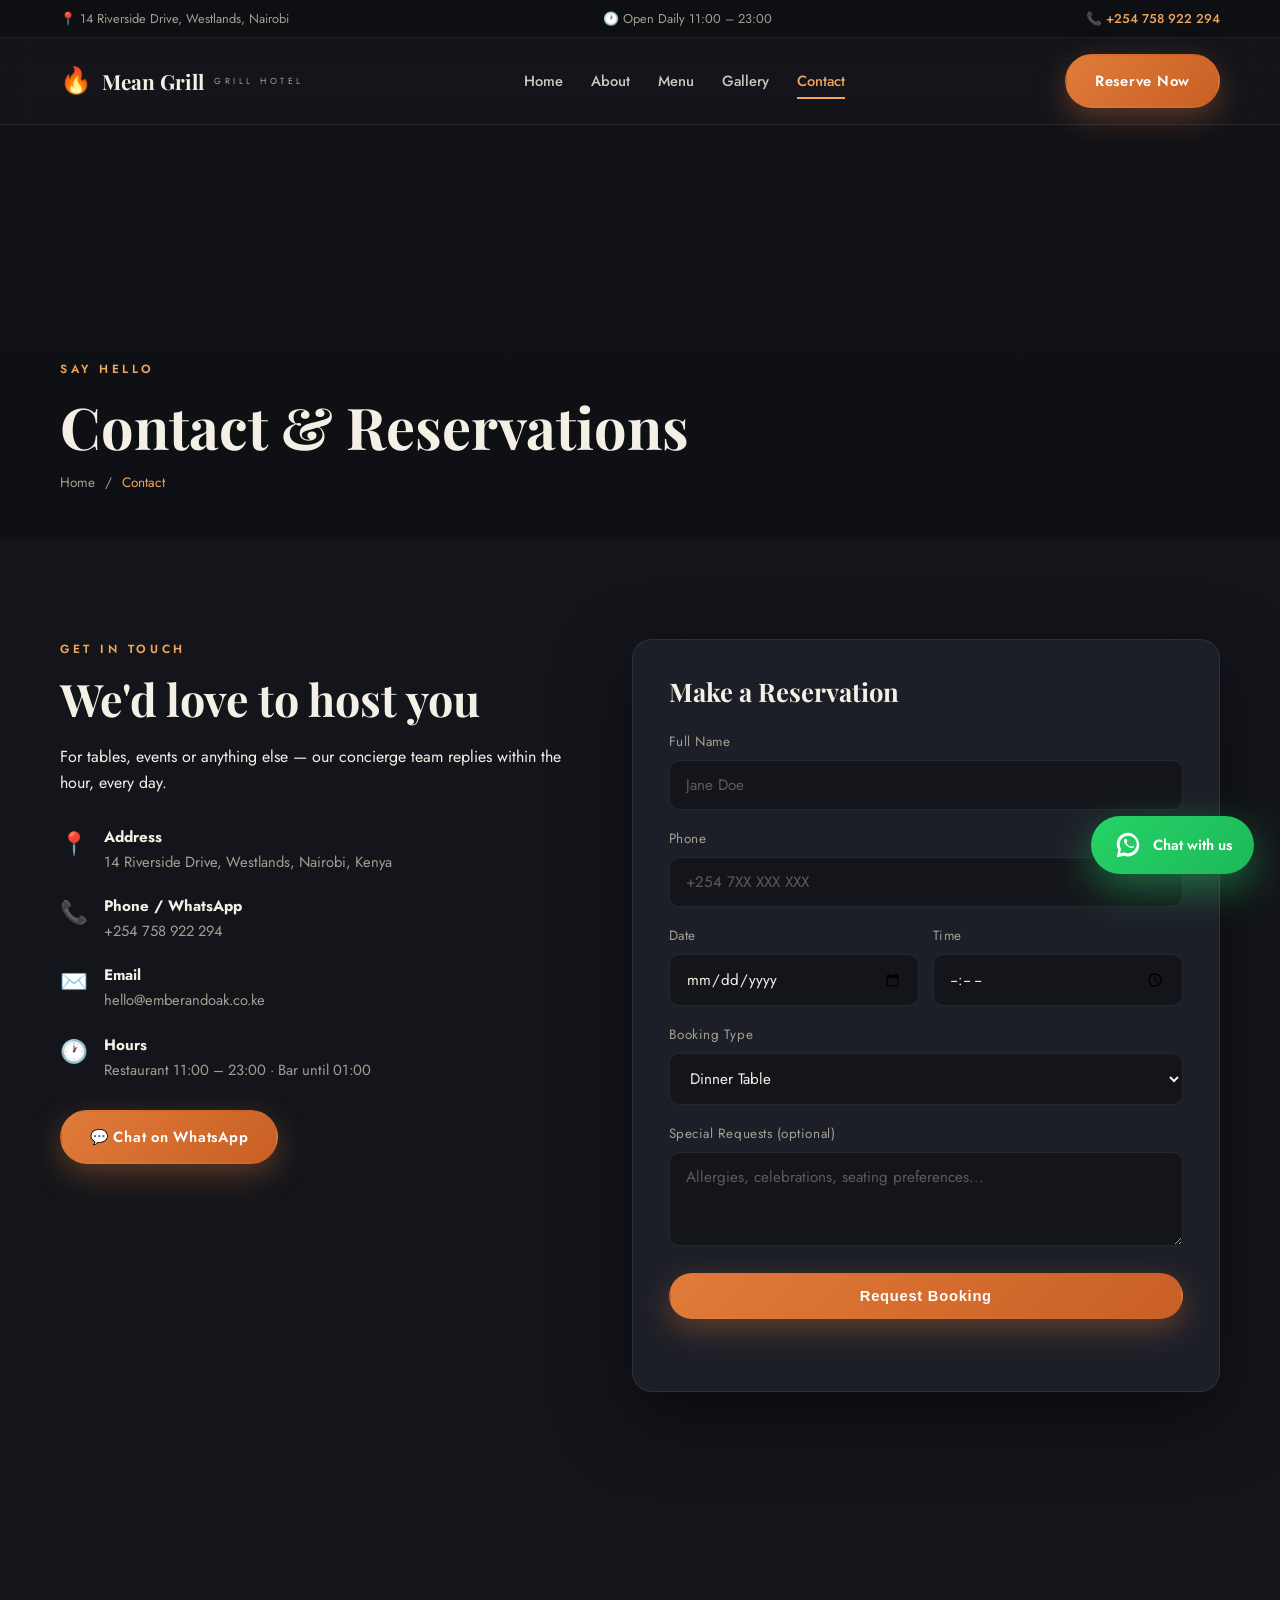
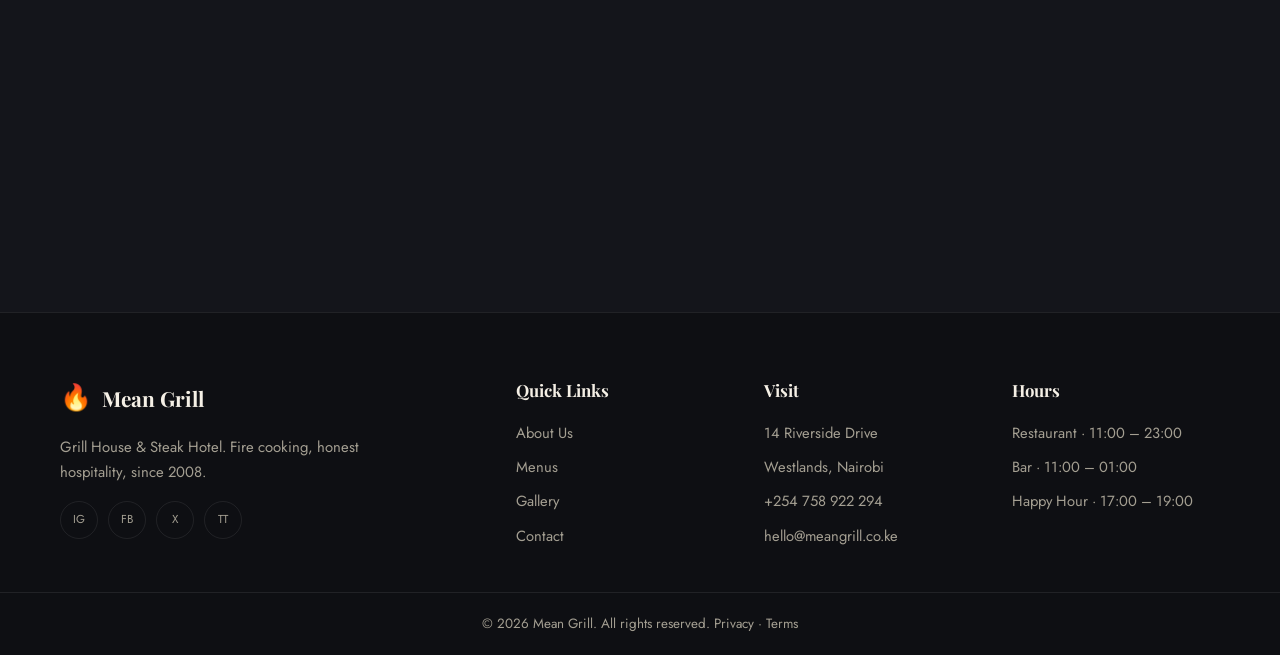
<file: contact.html>
<!DOCTYPE html>
<html lang="en">
<head>
  <meta charset="UTF-8" />
  <meta name="viewport" content="width=device-width, initial-scale=1.0" />
  <title>Contact &amp; Reservations — Mean Grill</title>
  <meta name="description" content="Reserve a table or plan a private event at Mean Grill, Nairobi." />
  <link rel="preconnect" href="https://fonts.googleapis.com" />
  <link rel="preconnect" href="https://fonts.gstatic.com" crossorigin />
  <link href="https://fonts.googleapis.com/css2?family=Playfair+Display:ital,wght@0,500;0,600;0,700;0,900;1,500&family=Jost:wght@300;400;500;600&display=swap" rel="stylesheet" />
  <link rel="stylesheet" href="css/style.css" />
</head>
<body>

  <div class="topbar">
    <div class="container topbar-inner">
      <span>📍 14 Riverside Drive, Westlands, Nairobi</span>
      <span>🕐 Open Daily 11:00 – 23:00</span>
      <span class="topbar-contact">📞 +254 758 922 294</span>
    </div>
  </div>

  <header class="nav" id="navbar">
    <div class="container nav-inner">
      <a href="index.html" class="brand">
        <span class="brand-mark">🔥</span>
        <span class="brand-text">Mean Grill</span>
        <small>GRILL HOTEL</small>
      </a>
      <nav class="nav-links" id="navLinks">
        <a href="index.html">Home</a>
        <a href="about.html">About</a>
        <a href="menu.html">Menu</a>
        <a href="gallery.html">Gallery</a>
        <a href="contact.html" class="active">Contact</a>
      </nav>
      <a href="contact.html#reserve" class="btn btn-solid nav-cta">Reserve Now</a>
      <button class="hamburger" id="hamburger" aria-label="Menu"><span></span><span></span><span></span></button>
    </div>
  </header>

  <section class="page-hero" style="background-image: url('https://images.unsplash.com/photo-1517248135467-4c7edcad34c4?auto=format&fit=crop&w=1800&q=80')">
    <div class="page-hero-overlay"></div>
    <div class="container page-hero-content">
      <p class="eyebrow">Say Hello</p>
      <h1>Contact &amp; Reservations</h1>
      <nav class="breadcrumb"><a href="index.html">Home</a> <span>/</span> <span>Contact</span></nav>
    </div>
  </section>

  <section class="section" id="reserve">
    <div class="container contact-grid">
      <div class="contact-info">
        <p class="eyebrow">Get in Touch</p>
        <h2>We'd love to host you</h2>
        <p>For tables, events or anything else — our concierge team replies within the hour, every day.</p>
        <div class="info-list">
          <div class="info-row"><span>📍</span><div><strong>Address</strong><p>14 Riverside Drive, Westlands, Nairobi, Kenya</p></div></div>
          <div class="info-row"><span>📞</span><div><strong>Phone / WhatsApp</strong><p>+254 758 922 294</p></div></div>
          <div class="info-row"><span>✉️</span><div><strong>Email</strong><p>hello@emberandoak.co.ke</p></div></div>
          <div class="info-row"><span>🕐</span><div><strong>Hours</strong><p>Restaurant 11:00 – 23:00 · Bar until 01:00</p></div></div>
        </div>
        <a class="btn btn-solid" href="https://wa.me/254758922294" target="_blank" rel="noopener">💬 Chat on WhatsApp</a>
      </div>

      <form class="reserve-form" id="contactForm">
        <h3>Make a Reservation</h3>
        <div class="field">
          <label for="c-name">Full Name</label>
          <input type="text" id="c-name" placeholder="Jane Doe" required />
        </div>
        <div class="field">
          <label for="c-phone">Phone</label>
          <input type="tel" id="c-phone" placeholder="+254 7XX XXX XXX" required />
        </div>
        <div class="field-row">
          <div class="field">
            <label for="c-date">Date</label>
            <input type="date" id="c-date" required />
          </div>
          <div class="field">
            <label for="c-time">Time</label>
            <input type="time" id="c-time" required />
          </div>
        </div>
        <div class="field">
          <label for="c-type">Booking Type</label>
          <select id="c-type">
            <option>Dinner Table</option>
            <option>Private Event</option>
            <option>Wine Tasting</option>
          </select>
        </div>
        <div class="field">
          <label for="c-message">Special Requests (optional)</label>
          <textarea id="c-message" rows="3" placeholder="Allergies, celebrations, seating preferences..."></textarea>
        </div>
        <button type="submit" class="btn btn-solid btn-block">Request Booking</button>
        <p class="form-note" id="formNote"></p>
      </form>
    </div>
  </section>

  <!-- ====== MAP ====== -->
  <section class="map-band">
    <iframe
      title="Mean Grill location"
      src="https://www.openstreetmap.org/export/embed.html?bbox=36.7974%2C-1.2690%2C36.8274%2C-1.2490&layer=mapnik&marker=-1.2590%2C36.8124"
      loading="lazy"></iframe>
  </section>

  <footer class="footer">
    <div class="container footer-grid">
      <div class="footer-about">
        <a href="index.html" class="brand"><span class="brand-mark">🔥</span><span class="brand-text">Mean Grill</span></a>
        <p>Grill House &amp; Steak Hotel. Fire cooking, honest hospitality, since 2008.</p>
        <div class="socials">
          <a href="#" aria-label="Instagram">IG</a>
          <a href="#" aria-label="Facebook">FB</a>
          <a href="#" aria-label="X">X</a>
          <a href="#" aria-label="TikTok">TT</a>
        </div>
      </div>
      <div>
        <h4>Quick Links</h4>
        <ul>
          <li><a href="about.html">About Us</a></li>
          <li><a href="menu.html">Menus</a></li>
          <li><a href="gallery.html">Gallery</a></li>
          <li><a href="contact.html">Contact</a></li>
        </ul>
      </div>
      <div>
        <h4>Visit</h4>
        <ul>
          <li>14 Riverside Drive</li>
          <li>Westlands, Nairobi</li>
          <li>+254 758 922 294</li>
          <li>hello@meangrill.co.ke</li>
        </ul>
      </div>
      <div>
        <h4>Hours</h4>
        <ul>
          <li>Restaurant · 11:00 – 23:00</li>
          <li>Bar · 11:00 – 01:00</li>
          <li>Happy Hour · 17:00 – 19:00</li>
        </ul>
      </div>
    </div>
    <div class="footer-bottom">
      <p>© 2026 Mean Grill. All rights reserved. <a href="#">Privacy</a> · <a href="#">Terms</a></p>
    </div>
  </footer>

  <!-- ====== FLOATING WHATSAPP BUTTON ====== -->
  <a href="https://wa.me/254758922294?text=Hi%20Mean%20Grill!%20I%27d%20like%20to%20make%20a%20reservation." class="wa-float" target="_blank" rel="noopener" aria-label="Chat on WhatsApp">
    <svg viewBox="0 0 32 32" width="30" height="30" fill="#fff" aria-hidden="true"><path d="M16 3C9.4 3 4 8.4 4 15c0 2.1.6 4.2 1.7 6L4 29l8.2-1.6c1.2.6 2.5.9 3.8.9 6.6 0 12-5.4 12-12S22.6 3 16 3zm0 21.8c-1.2 0-2.4-.3-3.4-.9l-.2-.1-4.9 1 1-4.8-.2-.3c-.8-1.3-1.2-2.8-1.2-4.4 0-5 4.1-9.1 9.1-9.1s9.1 4.1 9.1 9.1-4.2 9.5-9.3 9.5zm5-6.8c-.3-.1-1.6-.8-1.9-.9-.3-.1-.5-.1-.7.1-.2.3-.8.9-1 .1-.2-.1-.9-.9-1.7-1.7-.6-.7-1-1.4-1.2-1.7-.1-.2 0-.4.1-.6l.4-.5c.1-.2.2-.3.3-.5.1-.2 0-.4 0-.5l-.9-2.1c-.2-.5-.4-.4-.6-.4h-.5c-.2 0-.5.1-.7.3-.2.3-.9.9-.9 2.2s.9 2.5 1.1 2.7c.1.2 1.9 2.9 4.5 4.1.6.3 1.1.4 1.5.6.6.2 1.2.2 1.6.1.5-.1 1.6-.7 1.8-1.3.2-.6.2-1.2.2-1.3-.1-.1-.3-.2-.6-.3z"/></svg>
    <span>Chat with us</span>
  </a>

  <script src="js/main.js"></script>
</body>
</html>
</file>
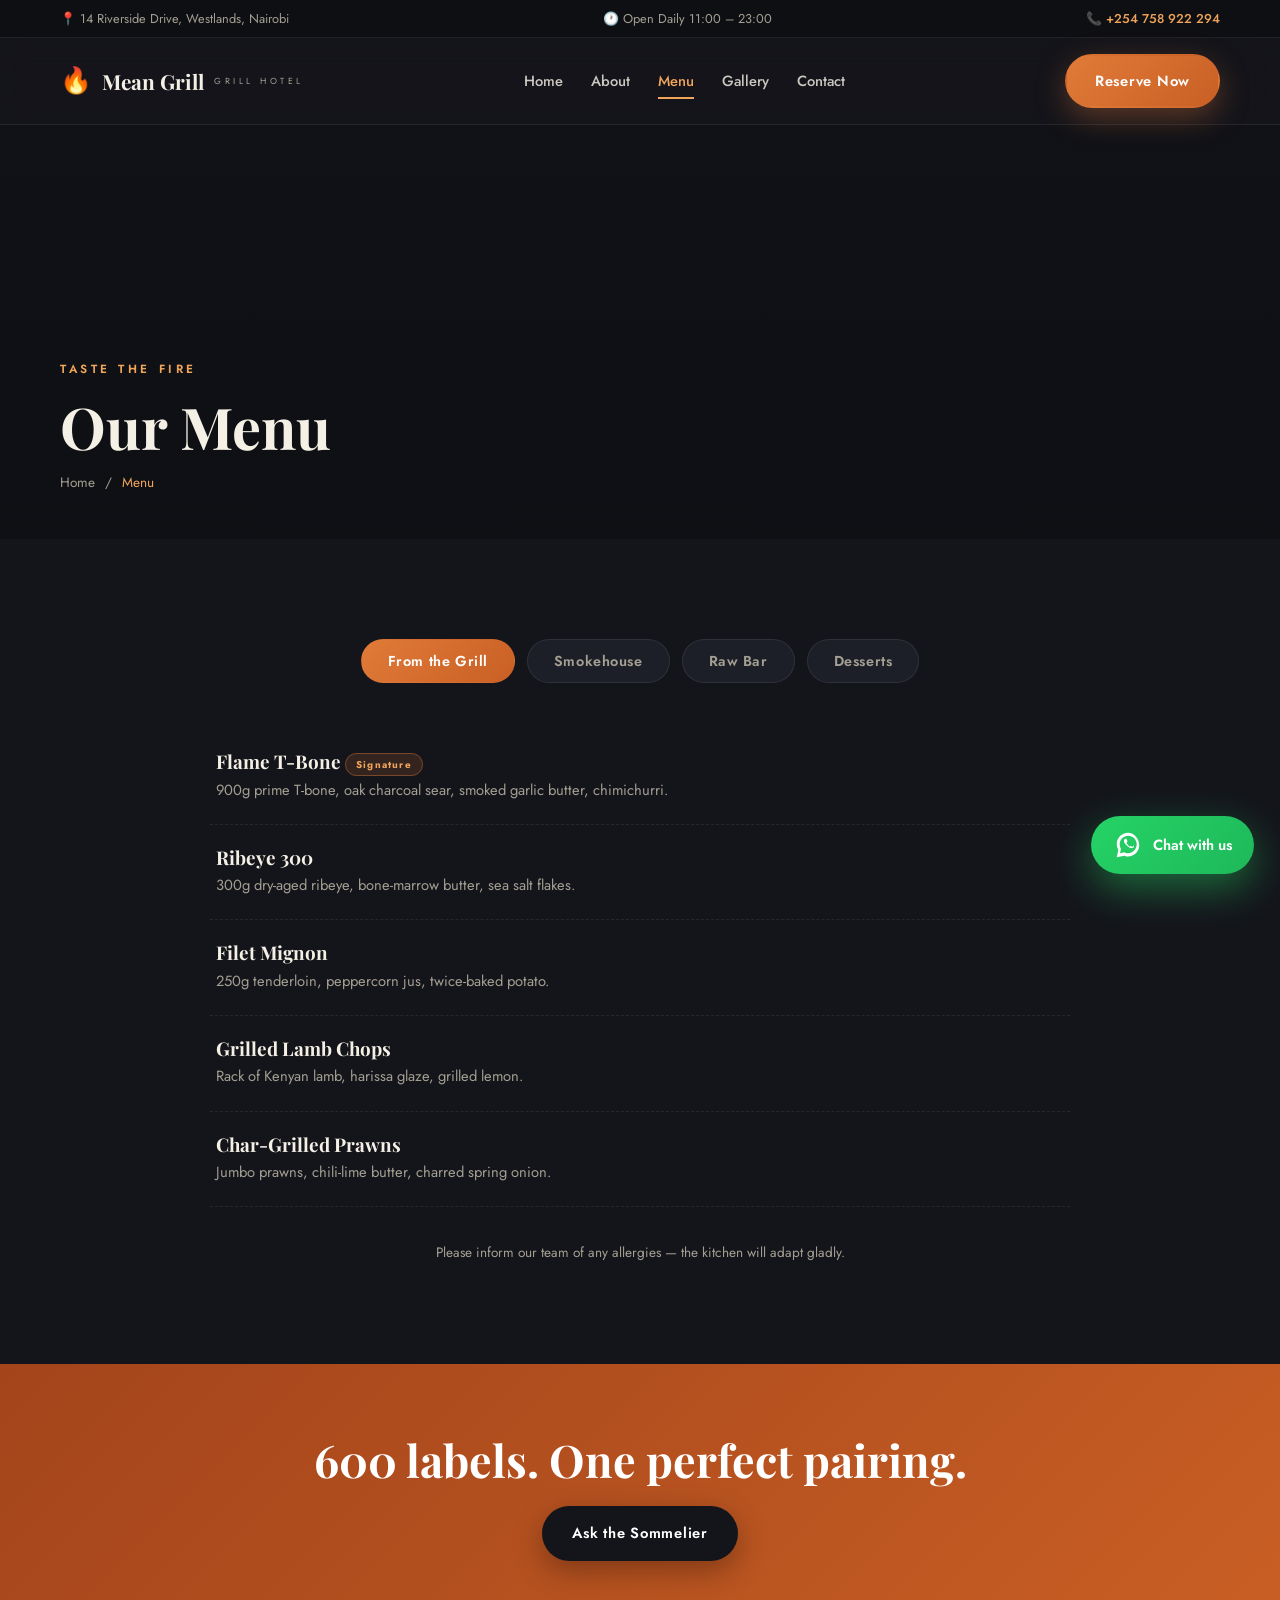
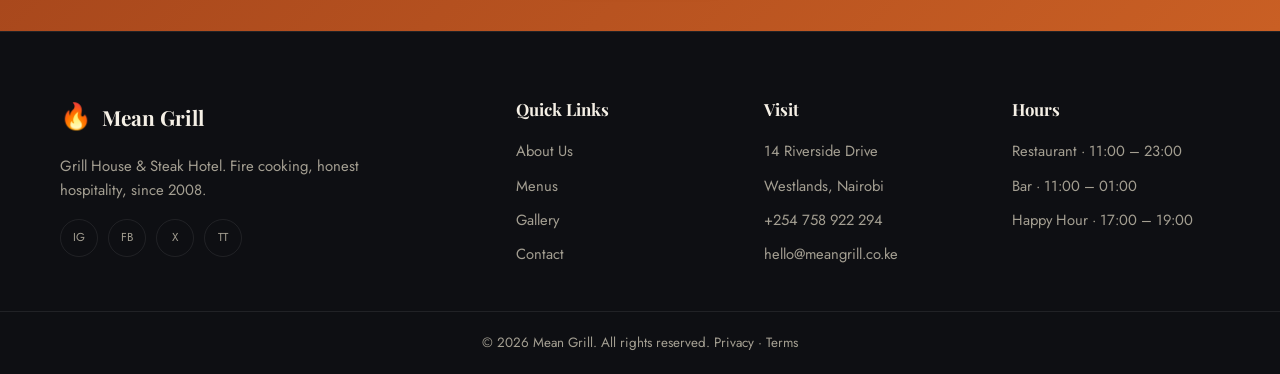
<file: menu.html>
<!DOCTYPE html>
<html lang="en">
<head>
  <meta charset="UTF-8" />
  <meta name="viewport" content="width=device-width, initial-scale=1.0" />
  <title>Menu — Mean Grill</title>
  <meta name="description" content="Wood-fired steaks, smoked platters, raw bar and desserts at Mean Grill, Nairobi." />
  <link rel="preconnect" href="https://fonts.googleapis.com" />
  <link rel="preconnect" href="https://fonts.gstatic.com" crossorigin />
  <link href="https://fonts.googleapis.com/css2?family=Playfair+Display:ital,wght@0,500;0,600;0,700;0,900;1,500&family=Jost:wght@300;400;500;600&display=swap" rel="stylesheet" />
  <link rel="stylesheet" href="css/style.css" />
</head>
<body>

  <div class="topbar">
    <div class="container topbar-inner">
      <span>📍 14 Riverside Drive, Westlands, Nairobi</span>
      <span>🕐 Open Daily 11:00 – 23:00</span>
      <span class="topbar-contact">📞 +254 758 922 294</span>
    </div>
  </div>

  <header class="nav" id="navbar">
    <div class="container nav-inner">
      <a href="index.html" class="brand">
        <span class="brand-mark">🔥</span>
        <span class="brand-text">Mean Grill</span>
        <small>GRILL HOTEL</small>
      </a>
      <nav class="nav-links" id="navLinks">
        <a href="index.html">Home</a>
        <a href="about.html">About</a>
        <a href="menu.html" class="active">Menu</a>
        <a href="gallery.html">Gallery</a>
        <a href="contact.html">Contact</a>
      </nav>
      <a href="contact.html#reserve" class="btn btn-solid nav-cta">Reserve Now</a>
      <button class="hamburger" id="hamburger" aria-label="Menu"><span></span><span></span><span></span></button>
    </div>
  </header>

  <section class="page-hero" style="background-image: url('https://images.unsplash.com/photo-1555939594-58d7cb561ad1?auto=format&fit=crop&w=1800&q=80')">
    <div class="page-hero-overlay"></div>
    <div class="container page-hero-content">
      <p class="eyebrow">Taste the Fire</p>
      <h1>Our Menu</h1>
      <nav class="breadcrumb"><a href="index.html">Home</a> <span>/</span> <span>Menu</span></nav>
    </div>
  </section>

  <!-- ====== MENU TABS ====== -->
  <section class="section">
    <div class="container">
      <div class="tabs">
        <button class="tab active" data-tab="grills">From the Grill</button>
        <button class="tab" data-tab="smoke">Smokehouse</button>
        <button class="tab" data-tab="raw">Raw Bar</button>
        <button class="tab" data-tab="desserts">Desserts</button>
      </div>

      <!-- GRILLS -->
      <div class="tab-panel active" id="tab-grills">
        <div class="menu-list">
          <div class="menu-item">
            <div><h3>Flame T-Bone <span class="tag">Signature</span></h3><p>900g prime T-bone, oak charcoal sear, smoked garlic butter, chimichurri.</p></div>
          </div>
          <div class="menu-item">
            <div><h3>Ribeye 300</h3><p>300g dry-aged ribeye, bone-marrow butter, sea salt flakes.</p></div>
          </div>
          <div class="menu-item">
            <div><h3>Filet Mignon</h3><p>250g tenderloin, peppercorn jus, twice-baked potato.</p></div>
          </div>
          <div class="menu-item">
            <div><h3>Grilled Lamb Chops</h3><p>Rack of Kenyan lamb, harissa glaze, grilled lemon.</p></div>
          </div>
          <div class="menu-item">
            <div><h3>Char-Grilled Prawns</h3><p>Jumbo prawns, chili-lime butter, charred spring onion.</p></div>
          </div>
        </div>
      </div>

      <!-- SMOKEHOUSE -->
      <div class="tab-panel" id="tab-smoke">
        <div class="menu-list">
          <div class="menu-item">
            <div><h3>16-Hour Brisket <span class="tag">Signature</span></h3><p>Oak-smoked brisket, bourbon glaze, pickled slaw, brioche bun.</p></div>
          </div>
          <div class="menu-item">
            <div><h3>St. Louis Ribs</h3><p>Half-rack, honey-chipotle rub, smoked 6 hours, fries.</p></div>
          </div>
          <div class="menu-item">
            <div><h3>The Beast Platter</h3><p>Ribs, beef sausage, wings &amp; steak for two, smoking oak board.</p></div>
          </div>
          <div class="menu-item">
            <div><h3>Smoked Chicken</h3><p>Half bird, dry-brined, smoked over coffee wood, peri-peri dip.</p></div>
          </div>
        </div>
      </div>

      <!-- RAW BAR -->
      <div class="tab-panel" id="tab-raw">
        <div class="menu-list">
          <div class="menu-item">
            <div><h3>Oysters Kilifi</h3><p>Half-dozen Kilifi oysters, passion-fruit mignonette.</p></div>
          </div>
          <div class="menu-item">
            <div><h3>Beef Tartare</h3><p>Hand-cut tenderloin, smoked yolk, sourdough crisps.</p></div>
          </div>
          <div class="menu-item">
            <div><h3>Kingfish Ceviche</h3><p>Lime-cured kingfish, coconut, chili, coriander.</p></div>
          </div>
        </div>
      </div>

      <!-- DESSERTS -->
      <div class="tab-panel" id="tab-desserts">
        <div class="menu-list">
          <div class="menu-item">
            <div><h3>Ember Crème Brûlée</h3><p>Vanilla bean custard, torched sugar, charcoal tuile.</p></div>
          </div>
          <div class="menu-item">
            <div><h3>Chocolate Lava Cake</h3><p>70% dark chocolate, salted caramel core, vanilla ice cream.</p></div>
          </div>
          <div class="menu-item">
            <div><h3>Grilled Pineapple</h3><p>Flame-grilled pineapple, honey rum glaze, coconut sorbet.</p></div>
          </div>
        </div>
      </div>

      <p class="menu-note">Please inform our team of any allergies — the kitchen will adapt gladly.</p>
    </div>
  </section>

  <!-- ====== WINE CTA ====== -->
  <section class="cta-band">
    <div class="container cta-inner">
      <h2>600 labels. One perfect pairing.</h2>
      <a href="contact.html#reserve" class="btn btn-solid">Ask the Sommelier</a>
    </div>
  </section>

  <footer class="footer">
    <div class="container footer-grid">
      <div class="footer-about">
        <a href="index.html" class="brand"><span class="brand-mark">🔥</span><span class="brand-text">Mean Grill</span></a>
        <p>Grill House &amp; Steak Hotel. Fire cooking, honest hospitality, since 2008.</p>
        <div class="socials">
          <a href="#" aria-label="Instagram">IG</a>
          <a href="#" aria-label="Facebook">FB</a>
          <a href="#" aria-label="X">X</a>
          <a href="#" aria-label="TikTok">TT</a>
        </div>
      </div>
      <div>
        <h4>Quick Links</h4>
        <ul>
          <li><a href="about.html">About Us</a></li>
          <li><a href="menu.html">Menus</a></li>
          <li><a href="gallery.html">Gallery</a></li>
          <li><a href="contact.html">Contact</a></li>
        </ul>
      </div>
      <div>
        <h4>Visit</h4>
        <ul>
          <li>14 Riverside Drive</li>
          <li>Westlands, Nairobi</li>
          <li>+254 758 922 294</li>
          <li>hello@meangrill.co.ke</li>
        </ul>
      </div>
      <div>
        <h4>Hours</h4>
        <ul>
          <li>Restaurant · 11:00 – 23:00</li>
          <li>Bar · 11:00 – 01:00</li>
          <li>Happy Hour · 17:00 – 19:00</li>
        </ul>
      </div>
    </div>
    <div class="footer-bottom">
      <p>© 2026 Mean Grill. All rights reserved. <a href="#">Privacy</a> · <a href="#">Terms</a></p>
    </div>
  </footer>

  <!-- ====== FLOATING WHATSAPP BUTTON ====== -->
  <a href="https://wa.me/254758922294?text=Hi%20Mean%20Grill!%20I%27d%20like%20to%20make%20a%20reservation." class="wa-float" target="_blank" rel="noopener" aria-label="Chat on WhatsApp">
    <svg viewBox="0 0 32 32" width="30" height="30" fill="#fff" aria-hidden="true"><path d="M16 3C9.4 3 4 8.4 4 15c0 2.1.6 4.2 1.7 6L4 29l8.2-1.6c1.2.6 2.5.9 3.8.9 6.6 0 12-5.4 12-12S22.6 3 16 3zm0 21.8c-1.2 0-2.4-.3-3.4-.9l-.2-.1-4.9 1 1-4.8-.2-.3c-.8-1.3-1.2-2.8-1.2-4.4 0-5 4.1-9.1 9.1-9.1s9.1 4.1 9.1 9.1-4.2 9.5-9.3 9.5zm5-6.8c-.3-.1-1.6-.8-1.9-.9-.3-.1-.5-.1-.7.1-.2.3-.8.9-1 .1-.2-.1-.9-.9-1.7-1.7-.6-.7-1-1.4-1.2-1.7-.1-.2 0-.4.1-.6l.4-.5c.1-.2.2-.3.3-.5.1-.2 0-.4 0-.5l-.9-2.1c-.2-.5-.4-.4-.6-.4h-.5c-.2 0-.5.1-.7.3-.2.3-.9.9-.9 2.2s.9 2.5 1.1 2.7c.1.2 1.9 2.9 4.5 4.1.6.3 1.1.4 1.5.6.6.2 1.2.2 1.6.1.5-.1 1.6-.7 1.8-1.3.2-.6.2-1.2.2-1.3-.1-.1-.3-.2-.6-.3z"/></svg>
    <span>Chat with us</span>
  </a>

  <script src="js/main.js"></script>
</body>
</html>
</file>
<file: css/style.css>
/* ============================================
   Mean Grill — Professional Theme
   ============================================ */
:root {
  --coal: #14151b;
  --coal-2: #1d1f28;
  --coal-3: #262935;
  --ember: #e07b39;
  --ember-light: #f0a55a;
  --gold: #c9a227;
  --cream: #f5f0e6;
  --muted: #a49f92;
  --line: rgba(255, 255, 255, 0.08);
  --shadow: 0 24px 70px rgba(0, 0, 0, 0.5);
  --serif: "Playfair Display", Georgia, serif;
  --sans: "Jost", "Segoe UI", sans-serif;
}

* { margin: 0; padding: 0; box-sizing: border-box; }
html { scroll-behavior: smooth; }
body { font-family: var(--sans); background: var(--coal); color: var(--cream); line-height: 1.65; overflow-x: hidden; }
img { max-width: 100%; display: block; }
a { color: inherit; text-decoration: none; }
ul { list-style: none; }

.container { width: min(1160px, 92%); margin: 0 auto; }
.section { padding: 100px 0; }
.dark { background: var(--coal-2); }

.eyebrow {
  color: var(--ember-light);
  text-transform: uppercase;
  letter-spacing: 0.3em;
  font-size: 0.74rem;
  font-weight: 600;
  margin-bottom: 14px;
}
h1, h2, h3 { font-family: var(--serif); line-height: 1.18; }
h2 { font-size: clamp(2rem, 4vw, 2.8rem); margin-bottom: 18px; }
h2 em { font-style: italic; color: var(--ember-light); }
.section-head { text-align: center; max-width: 660px; margin: 0 auto 56px; }
.section-head p:last-child { color: var(--muted); }

/* ---------- Buttons ---------- */
.btn {
  display: inline-block;
  padding: 13px 28px;
  border-radius: 999px;
  font-weight: 600;
  letter-spacing: 0.05em;
  font-size: 0.92rem;
  border: 2px solid transparent;
  cursor: pointer;
  transition: transform 0.25s ease, background 0.25s ease, box-shadow 0.25s ease, color 0.25s ease;
}
.btn-solid { background: linear-gradient(135deg, var(--ember), #c95f24); color: #fff; box-shadow: 0 10px 30px rgba(224, 123, 57, 0.35); }
.btn-solid:hover { transform: translateY(-3px); box-shadow: 0 16px 44px rgba(224, 123, 57, 0.5); }
.btn-ghost { border-color: rgba(255, 255, 255, 0.35); color: var(--cream); }
.btn-ghost:hover { border-color: var(--ember-light); color: var(--ember-light); transform: translateY(-3px); }
.btn-outline { border-color: var(--ember); color: var(--ember-light); }
.btn-outline:hover { background: var(--ember); color: #fff; transform: translateY(-3px); }
.btn-mini { padding: 9px 20px; font-size: 0.85rem; }
.btn-block { width: 100%; text-align: center; }
.center-cta { text-align: center; margin-top: 46px; }

/* ---------- Top bar ---------- */
.topbar { background: #0e0f13; border-bottom: 1px solid var(--line); font-size: 0.8rem; color: var(--muted); }
.topbar-inner { display: flex; justify-content: space-between; gap: 16px; padding: 8px 0; flex-wrap: wrap; }
.topbar-contact { color: var(--ember-light); font-weight: 500; }

/* ---------- Navbar ---------- */
.nav { position: sticky; top: 0; z-index: 100; background: rgba(20, 21, 27, 0.9); backdrop-filter: blur(14px); border-bottom: 1px solid var(--line); }
.nav-inner { display: flex; align-items: center; justify-content: space-between; gap: 20px; padding: 16px 0; }
.brand { display: flex; align-items: center; gap: 10px; }
.brand-mark { font-size: 1.6rem; }
.brand-text { font-family: var(--serif); font-size: 1.3rem; font-weight: 700; }
.brand-text em { font-style: italic; color: var(--ember-light); }
.brand small { display: block; font-size: 0.55rem; letter-spacing: 0.4em; color: var(--muted); font-family: var(--sans); }
.nav-links { display: flex; gap: 28px; font-size: 0.92rem; font-weight: 500; }
.nav-links a { position: relative; color: var(--cream); opacity: 0.82; transition: opacity 0.2s; }
.nav-links a::after { content: ""; position: absolute; left: 0; bottom: -6px; height: 2px; width: 0; background: var(--ember-light); transition: width 0.3s; }
.nav-links a:hover { opacity: 1; }
.nav-links a.active { color: var(--ember-light); opacity: 1; }
.nav-links a.active::after, .nav-links a:hover::after { width: 100%; }

.hamburger { display: none; flex-direction: column; gap: 5px; background: none; border: 0; cursor: pointer; padding: 6px; }
.hamburger span { width: 26px; height: 2px; background: var(--cream); transition: transform 0.3s, opacity 0.3s; }
.hamburger.open span:nth-child(1) { transform: translateY(7px) rotate(45deg); }
.hamburger.open span:nth-child(2) { opacity: 0; }
.hamburger.open span:nth-child(3) { transform: translateY(-7px) rotate(-45deg); }

/* ---------- Hero ---------- */
.hero { min-height: 92vh; display: flex; align-items: center; position: relative; background: url("https://images.unsplash.com/photo-1544025162-d76694265947?auto=format&fit=crop&w=1800&q=80") center 30% / cover no-repeat; }
.hero-overlay { position: absolute; inset: 0; background: linear-gradient(180deg, rgba(14, 15, 19, 0.75), rgba(14, 15, 19, 0.55) 50%, var(--coal)); }
.hero-content { position: relative; z-index: 2; padding: 80px 0 140px; }
.hero-title { font-size: clamp(3rem, 7vw, 5.6rem); font-weight: 900; margin-bottom: 20px; text-shadow: 0 10px 50px rgba(0, 0, 0, 0.65); }
.hero-title em { font-style: italic; color: var(--ember-light); }
.hero-sub { max-width: 600px; font-size: 1.12rem; color: var(--cream); opacity: 0.9; margin-bottom: 34px; }
.hero-actions { display: flex; gap: 16px; flex-wrap: wrap; }
.hero-marquee { position: absolute; bottom: 0; left: 0; right: 0; z-index: 2; background: rgba(10, 10, 14, 0.85); border-top: 1px solid var(--line); overflow: hidden; padding: 14px 0; }
.marquee-track { display: flex; gap: 26px; white-space: nowrap; animation: marquee 22s linear infinite; }
.marquee-track span { letter-spacing: 0.3em; font-size: 0.78rem; color: var(--muted); }
.marquee-track span:nth-child(odd) { color: var(--ember-light); }
@keyframes marquee { from { transform: translateX(0); } to { transform: translateX(-50%); } }

/* ---------- Feature strip ---------- */
.feature-strip { background: var(--coal-2); }
.features { display: grid; grid-template-columns: repeat(4, 1fr); gap: 30px; padding: 56px 0; }
.feature { text-align: center; }
.feature-icon { font-size: 2.2rem; display: block; margin-bottom: 14px; }
.feature h3 { font-size: 1.15rem; margin-bottom: 8px; }
.feature p { color: var(--muted); font-size: 0.9rem; }

/* ---------- Split ---------- */
.split { display: grid; grid-template-columns: 1fr 1fr; gap: 64px; align-items: center; }
.split-media { position: relative; }
.split-media img { border-radius: 18px; box-shadow: var(--shadow); aspect-ratio: 4/5; object-fit: cover; width: 100%; }
.exp-badge {
  position: absolute; bottom: -22px; right: -18px;
  background: var(--coal-3); border: 1px solid var(--line);
  border-radius: 16px; padding: 16px 24px; text-align: center; box-shadow: var(--shadow);
}
.exp-badge strong { display: block; font-family: var(--serif); font-size: 1.6rem; color: var(--ember-light); }
.exp-badge span { font-size: 0.8rem; color: var(--muted); letter-spacing: 0.08em; }
.split-text .lead { font-family: var(--serif); font-style: italic; font-size: 1.18rem; color: var(--ember-light); margin-bottom: 16px; }
.split-text p { color: var(--muted); margin-bottom: 16px; }
.split-text strong { color: var(--cream); }

.progress-list { display: grid; gap: 18px; margin: 24px 0 30px; }
.progress-head { display: flex; justify-content: space-between; font-size: 0.9rem; margin-bottom: 7px; }
.progress-head span { color: var(--cream); }
.progress-head strong { color: var(--ember-light); }
.progress-bar { height: 7px; background: var(--coal-3); border-radius: 99px; overflow: hidden; }
.progress-bar i { display: block; height: 100%; background: linear-gradient(90deg, var(--ember), var(--ember-light)); border-radius: 99px; }

/* ---------- Menu ---------- */
.menu-grid { display: grid; grid-template-columns: repeat(3, 1fr); gap: 28px; }
.dish { background: var(--coal); border: 1px solid var(--line); border-radius: 18px; overflow: hidden; transition: transform 0.3s ease, border-color 0.3s ease, box-shadow 0.3s ease; }
.dish:hover { transform: translateY(-8px); border-color: rgba(224, 123, 57, 0.5); box-shadow: var(--shadow); }
.dish-img { aspect-ratio: 4/3; overflow: hidden; }
.dish-img img { width: 100%; height: 100%; object-fit: cover; transition: transform 0.6s; }
.dish:hover .dish-img img { transform: scale(1.08); }
.dish-body { padding: 22px; }
.dish-title { display: flex; justify-content: space-between; align-items: baseline; gap: 10px; margin-bottom: 8px; }
.dish-title h3 { font-size: 1.25rem; }
.dish-body p { color: var(--muted); font-size: 0.92rem; }

/* ---------- Floating WhatsApp ---------- */
.wa-float {
  position: fixed;
  bottom: 26px;
  right: 26px;
  z-index: 300;
  display: flex;
  align-items: center;
  gap: 10px;
  background: linear-gradient(135deg, #25d366, #1eb85a);
  color: #fff;
  font-weight: 600;
  padding: 14px 22px;
  border-radius: 999px;
  box-shadow: 0 14px 40px rgba(37, 211, 102, 0.45);
  font-size: 0.92rem;
  transition: transform 0.25s ease, box-shadow 0.25s ease;
  animation: wa-pulse 2.4s infinite;
}
.wa-float:hover { transform: translateY(-4px) scale(1.04); box-shadow: 0 20px 50px rgba(37, 211, 102, 0.65); }
@keyframes wa-pulse {
  0%, 100% { box-shadow: 0 14px 40px rgba(37, 211, 102, 0.45); }
  50% { box-shadow: 0 14px 44px rgba(37, 211, 102, 0.8), 0 0 0 10px rgba(37, 211, 102, 0.12); }
}

/* ---------- Values / Amenities ---------- */
.values-grid { display: grid; grid-template-columns: repeat(4, 1fr); gap: 26px; }
.value-card { background: var(--coal); border: 1px solid var(--line); border-radius: 16px; padding: 28px; transition: transform 0.3s ease, border-color 0.3s ease; }
.value-card:hover { transform: translateY(-6px); border-color: rgba(224, 123, 57, 0.5); }
.value-num { font-family: var(--serif); font-size: 1.4rem; color: var(--ember-light); display: block; margin-bottom: 12px; }
.value-card h3 { font-size: 1.15rem; margin-bottom: 8px; }
.value-card p { color: var(--muted); font-size: 0.9rem; }

/* ---------- Timeline ---------- */
.timeline { max-width: 720px; margin: 0 auto; position: relative; padding-left: 40px; }
.timeline::before { content: ""; position: absolute; left: 10px; top: 6px; bottom: 6px; width: 2px; background: linear-gradient(var(--ember), transparent); }
.tl-item { position: relative; margin-bottom: 34px; }
.tl-dot { position: absolute; left: -35px; top: 6px; width: 12px; height: 12px; border-radius: 50%; background: var(--ember-light); box-shadow: 0 0 0 5px rgba(224, 123, 57, 0.2); }
.tl-year { font-family: var(--serif); font-size: 0.95rem; color: var(--ember-light); letter-spacing: 0.12em; margin-bottom: 4px; }
.tl-body h3 { font-size: 1.15rem; margin-bottom: 4px; }
.tl-body p { color: var(--muted); font-size: 0.93rem; }

/* ---------- Team ---------- */
.team-grid { display: grid; grid-template-columns: repeat(4, 1fr); gap: 26px; }
.team-card { text-align: center; }
.team-card img { width: 100%; aspect-ratio: 1/1; object-fit: cover; border-radius: 16px; margin-bottom: 14px; filter: saturate(0.9); }
.team-card h3 { font-size: 1.1rem; }
.team-card span { color: var(--ember-light); font-size: 0.85rem; letter-spacing: 0.05em; }

/* ---------- Testimonial ---------- */
.testimonial { background: linear-gradient(rgba(20, 21, 27, 0.94), rgba(20, 21, 27, 0.94)), url("https://images.unsplash.com/photo-1555396273-367ea4eb4db5?auto=format&fit=crop&w=1600&q=80") center / cover fixed; }
.big-quote { text-align: center; max-width: 820px; margin: 0 auto; position: relative; }
.quote-mark { font-family: var(--serif); font-size: 5rem; color: var(--ember); line-height: 0.6; display: block; margin-bottom: 18px; }
.big-quote p { font-family: var(--serif); font-size: clamp(1.3rem, 2.6vw, 1.8rem); font-style: italic; margin-bottom: 22px; }
.big-quote footer { color: var(--muted); letter-spacing: 0.08em; font-size: 0.9rem; }

/* ---------- Page hero ---------- */
.page-hero { position: relative; min-height: 46vh; display: flex; align-items: flex-end; background-size: cover; background-position: center; }
.page-hero-overlay { position: absolute; inset: 0; background: linear-gradient(180deg, rgba(14, 15, 19, 0.55), rgba(14, 15, 19, 0.92)); }
.page-hero-content { position: relative; z-index: 2; padding: 80px 0 46px; }
.page-hero-content h1 { font-size: clamp(2.4rem, 5vw, 3.6rem); margin-bottom: 10px; }
.breadcrumb { font-size: 0.85rem; color: var(--muted); display: flex; gap: 10px; }
.breadcrumb a:hover { color: var(--ember-light); }
.breadcrumb span:last-child { color: var(--ember-light); }

/* ---------- Tabs ---------- */
.tabs { display: flex; justify-content: center; gap: 12px; flex-wrap: wrap; margin-bottom: 46px; }
.tab {
  padding: 11px 26px; border-radius: 999px; border: 1px solid var(--line);
  background: var(--coal-2); color: var(--muted); cursor: pointer; font-family: var(--sans);
  font-size: 0.9rem; font-weight: 600; letter-spacing: 0.04em; transition: all 0.25s ease;
}
.tab:hover { border-color: var(--ember); color: var(--cream); }
.tab.active { background: linear-gradient(135deg, var(--ember), #c95f24); color: #fff; border-color: transparent; }
.tab-panel { display: none; max-width: 860px; margin: 0 auto; }
.tab-panel.active { display: block; animation: fadeIn 0.4s ease; }
@keyframes fadeIn { from { opacity: 0; transform: translateY(12px); } to { opacity: 1; transform: none; } }

.menu-list { display: grid; gap: 0; }
.menu-item {
  display: flex; justify-content: space-between; align-items: baseline; gap: 24px;
  padding: 22px 6px; border-bottom: 1px dashed var(--line);
}
.menu-item h3 { font-size: 1.18rem; margin-bottom: 4px; }
.menu-item p { color: var(--muted); font-size: 0.92rem; }
.tag { font-family: var(--sans); font-size: 0.62rem; letter-spacing: 0.12em; background: rgba(224, 123, 57, 0.15); color: var(--ember-light); border: 1px solid rgba(224, 123, 57, 0.4); border-radius: 99px; padding: 3px 10px; vertical-align: middle; }
.menu-note { text-align: center; color: var(--muted); font-size: 0.85rem; margin-top: 34px; }

/* ---------- Gallery ---------- */
.gallery-filters { display: flex; justify-content: center; gap: 12px; flex-wrap: wrap; margin-bottom: 40px; }
.filter-btn {
  padding: 10px 24px; border-radius: 999px; border: 1px solid var(--line);
  background: var(--coal-2); color: var(--muted); cursor: pointer; font-family: var(--sans);
  font-size: 0.88rem; font-weight: 600; transition: all 0.25s;
}
.filter-btn:hover { border-color: var(--ember); color: var(--cream); }
.filter-btn.active { background: var(--ember); color: #fff; border-color: transparent; }
.gallery-grid { display: grid; grid-template-columns: repeat(3, 1fr); gap: 18px; }
.g-item { border-radius: 14px; overflow: hidden; cursor: pointer; aspect-ratio: 4/3; }
.g-item img { width: 100%; height: 100%; object-fit: cover; transition: transform 0.5s ease; }
.g-item:hover img { transform: scale(1.07); }
.g-item.hidden { display: none; }

.lightbox { position: fixed; inset: 0; z-index: 300; background: rgba(0, 0, 0, 0.9); display: none; align-items: center; justify-content: center; padding: 40px; }
.lightbox.open { display: flex; }
.lightbox img { max-width: 90vw; max-height: 85vh; border-radius: 12px; box-shadow: 0 30px 80px rgba(0, 0, 0, 0.7); }
.lightbox-close { position: absolute; top: 24px; right: 30px; background: none; border: none; color: #fff; font-size: 2rem; cursor: pointer; }

/* ---------- Contact ---------- */
.contact-grid { display: grid; grid-template-columns: 1fr 1.15fr; gap: 60px; align-items: start; }
.info-list { display: grid; gap: 20px; margin: 28px 0; }
.info-row { display: flex; gap: 16px; align-items: flex-start; }
.info-row > span { font-size: 1.4rem; }
.info-row strong { display: block; font-size: 0.95rem; }
.info-row p { color: var(--muted); font-size: 0.92rem; }

.reserve-form { background: var(--coal-2); border: 1px solid var(--line); border-radius: 20px; padding: 36px; box-shadow: var(--shadow); }
.reserve-form h3 { font-family: var(--serif); font-size: 1.6rem; margin-bottom: 24px; }
.field { margin-bottom: 18px; }
.field-row { display: grid; grid-template-columns: 1fr 1fr; gap: 14px; }
.field label { display: block; font-size: 0.84rem; color: var(--muted); margin-bottom: 7px; letter-spacing: 0.04em; }
.field input, .field select, .field textarea {
  width: 100%; padding: 13px 16px; border-radius: 10px; border: 1px solid var(--line);
  background: var(--coal); color: var(--cream); font-family: var(--sans); font-size: 0.95rem;
  transition: border-color 0.25s; resize: vertical;
}
.field input:focus, .field select:focus, .field textarea:focus { outline: none; border-color: var(--ember); }
.field input::placeholder, .field textarea::placeholder { color: rgba(255, 255, 255, 0.3); }
.form-note { margin-top: 14px; text-align: center; color: var(--ember-light); font-weight: 600; min-height: 1.4em; }

/* ---------- CTA band ---------- */
.cta-band { background: linear-gradient(135deg, #a3441b, #c95f24); padding: 70px 0; text-align: center; }
.cta-inner h2 { color: #fff; margin-bottom: 20px; }
.cta-band .btn-solid { background: #14151b; box-shadow: 0 10px 30px rgba(0, 0, 0, 0.3); }
.cta-band .btn-solid:hover { background: #262935; }

/* ---------- Map ---------- */
.map-band iframe { width: 100%; height: 420px; border: 0; display: block; filter: grayscale(1) invert(0.92) contrast(0.9); }

/* ---------- Footer ---------- */
.footer { background: #0e0f13; padding-top: 64px; border-top: 1px solid var(--line); }
.footer-grid { display: grid; grid-template-columns: 2fr 1fr 1fr 1fr; gap: 40px; padding-bottom: 44px; }
.footer-about p { color: var(--muted); margin: 16px 0; font-size: 0.93rem; max-width: 300px; }
.socials { display: flex; gap: 10px; }
.socials a { width: 38px; height: 38px; display: grid; place-items: center; border: 1px solid var(--line); border-radius: 50%; font-size: 0.72rem; color: var(--muted); transition: all 0.25s; }
.socials a:hover { border-color: var(--ember); color: var(--ember-light); transform: translateY(-3px); }
.footer h4 { font-family: var(--serif); font-size: 1.05rem; margin-bottom: 16px; }
.footer ul { display: grid; gap: 10px; }
.footer li { color: var(--muted); font-size: 0.92rem; }
.footer li a:hover { color: var(--ember-light); }
.footer-bottom { border-top: 1px solid var(--line); padding: 20px 0; text-align: center; color: var(--muted); font-size: 0.84rem; }
.footer-bottom a:hover { color: var(--ember-light); }

/* ---------- Responsive ---------- */
@media (max-width: 960px) {
  .nav-links {
    position: fixed; inset: 0 0 0 auto; width: min(320px, 80vw); flex-direction: column;
    background: rgba(18, 19, 25, 0.98); padding: 100px 40px; gap: 24px; transform: translateX(100%);
    transition: transform 0.35s ease; box-shadow: -20px 0 60px rgba(0, 0, 0, 0.5);
  }
  .nav-links.open { transform: none; }
  .hamburger { display: flex; }
  .nav-cta { display: none; }
  .features { grid-template-columns: repeat(2, 1fr); }
  .split, .contact-grid { grid-template-columns: 1fr; }
  .menu-grid, .team-grid { grid-template-columns: 1fr; }
  .values-grid { grid-template-columns: repeat(2, 1fr); }
  .gallery-grid { grid-template-columns: repeat(2, 1fr); }
  .footer-grid { grid-template-columns: 1fr 1fr; }
}
@media (max-width: 520px) {
  .field-row { grid-template-columns: 1fr; }
  .features, .values-grid { grid-template-columns: 1fr; }
  .footer-grid { grid-template-columns: 1fr; }
  .exp-badge { right: 6px; }
  .wa-float span { display: none; }
  .wa-float { padding: 15px; border-radius: 50%; }
}
</file>
